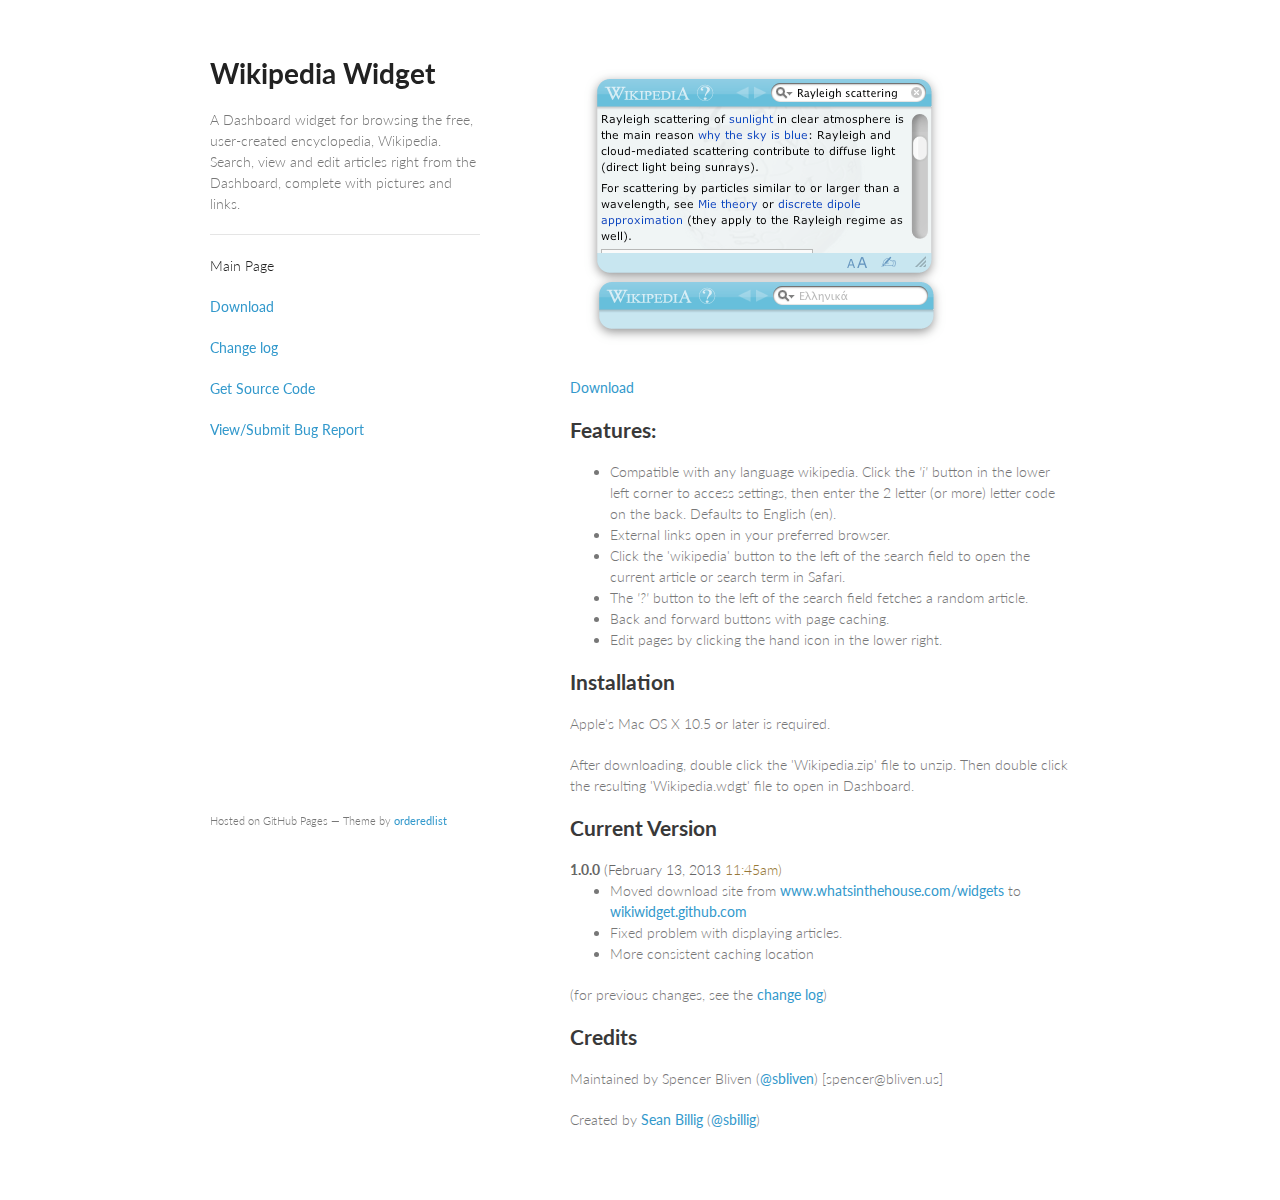
<file: index.html>
<!doctype html>
<html>
  <head>
    <meta charset="utf-8">
    <meta http-equiv="X-UA-Compatible" content="chrome=1">
    <title>Wikipedia Widget</title>

    <link rel="stylesheet" href="stylesheets/styles.css">
    <link rel="stylesheet" href="stylesheets/pygment_trac.css">
    <meta name="viewport" content="width=device-width, initial-scale=1, user-scalable=no">
    <!--[if lt IE 9]>
    <script src="//html5shiv.googlecode.com/svn/trunk/html5.js"></script>
    <![endif]-->
    
    <!-- Google Analytics -->    
    <script type="text/javascript">
      var _gaq = _gaq || [];
      _gaq.push(['_setAccount', 'UA-38435857-1']);
      _gaq.push(['_trackPageview']);
  
      (function() {
        var ga = document.createElement('script'); ga.type = 'text/javascript'; ga.async = true;
        ga.src = ('https:' == document.location.protocol ? 'https://ssl' : 'http://www') + '.google-analytics.com/ga.js';
        var s = document.getElementsByTagName('script')[0]; s.parentNode.insertBefore(ga, s);
      })();
    </script>
  </head>
  <body>
    <div class="wrapper">
      <header>
        <h1>Wikipedia Widget</h1>
        <p>A Dashboard widget for browsing the free, user-created encyclopedia, Wikipedia. Search, view and edit articles right from the Dashboard, complete with pictures and links.</p>
        <hr/>
        <p class="view">Main Page</p>
        <p class="view"><a href="downloads/Wikipedia.zip" onclick="_gaq.push(['_trackEvent', 'Downloads', 'Latest', 'Sidebar']);" >Download</a></p>
        <p class="view"><a href="changelog.html">Change log</a></p>
        <p class="view"><a href="https://github.com/wikiwidget/wikipedia-widget">Get Source Code</a></p>
        <p class="view"><a href="https://github.com/wikiwidget/wikipedia-widget/issues?page=1&state=open">View/Submit Bug Report</a></p>

      </header>
      <section>
        <p><img src="images/screenshot.png" alt="Wikipedia Widget in action"></p>

<p><a href="downloads/Wikipedia.zip" onclick="_gaq.push(['_trackEvent', 'Downloads', 'Latest', 'Main Page']);">Download</a></p>

<h2>Features:</h2>

<ul>
  <li>Compatible with any language wikipedia. Click the <em>'i'</em> button in the lower left corner to access settings, then enter the 2 letter (or more) letter code on the back. Defaults to English (en).</li>
  <li>External links open in your preferred browser.</li>
  <li>Click the 'wikipedia' button to the left of the search field to open the current article or search term in Safari.</li>
  <li>The <em>'?'</em> button to the left of the search field fetches a random article.</li>
  <li>Back and forward buttons with page caching.</li>
  <li>Edit pages by clicking the hand icon in the lower right.</li>
</ul>

<h2>Installation</h2>

<p>Apple's Mac OS X 10.5 or later is required.</p>

<p>After downloading, double click the 'Wikipedia.zip' file to unzip. Then double click the resulting 'Wikipedia.wdgt' file to open in Dashboard.</p>

<h2>Current Version</h2>

<span class='releaseVersion'>1.0.0</span><span class='releaseDate'> (February 13, 2013</span>
<span class='releaseTime'> 11:45am)</span><ul class='releaseBody'>
  <li>Moved download site from <a href="http://www.whatsinthehouse.com/widgets">www.whatsinthehouse.com/widgets</a> to <a href="http://wikiwidget.github.com/">wikiwidget.github.com</a></li>
  <li>Fixed problem with displaying articles.</li>
  <li>More consistent caching location</li>
</ul>

<p>(for previous changes, see the <a href="changelog.html">change log</a>)</p>

<h2>Credits</h2>

<p>Maintained by Spencer Bliven (<a href="https://github.com/sbliven" class="user-mention">@sbliven</a>) [spencer@bliven.us]</p>
<p>Created by <a href="http://www.whatsinthehouse.com">Sean Billig</a> (<a href="https://github.com/sbillig" class="user-mention">@sbillig</a>)</p>

      </section>
      <footer>
        <p><small>Hosted on GitHub Pages &mdash; Theme by <a href="https://github.com/orderedlist">orderedlist</a></small></p>
      </footer>
    </div>
    
    <!-- Mobile browser support -->
    <script src="javascripts/scale.fix.js"></script>

  </body>
</html>
</file>
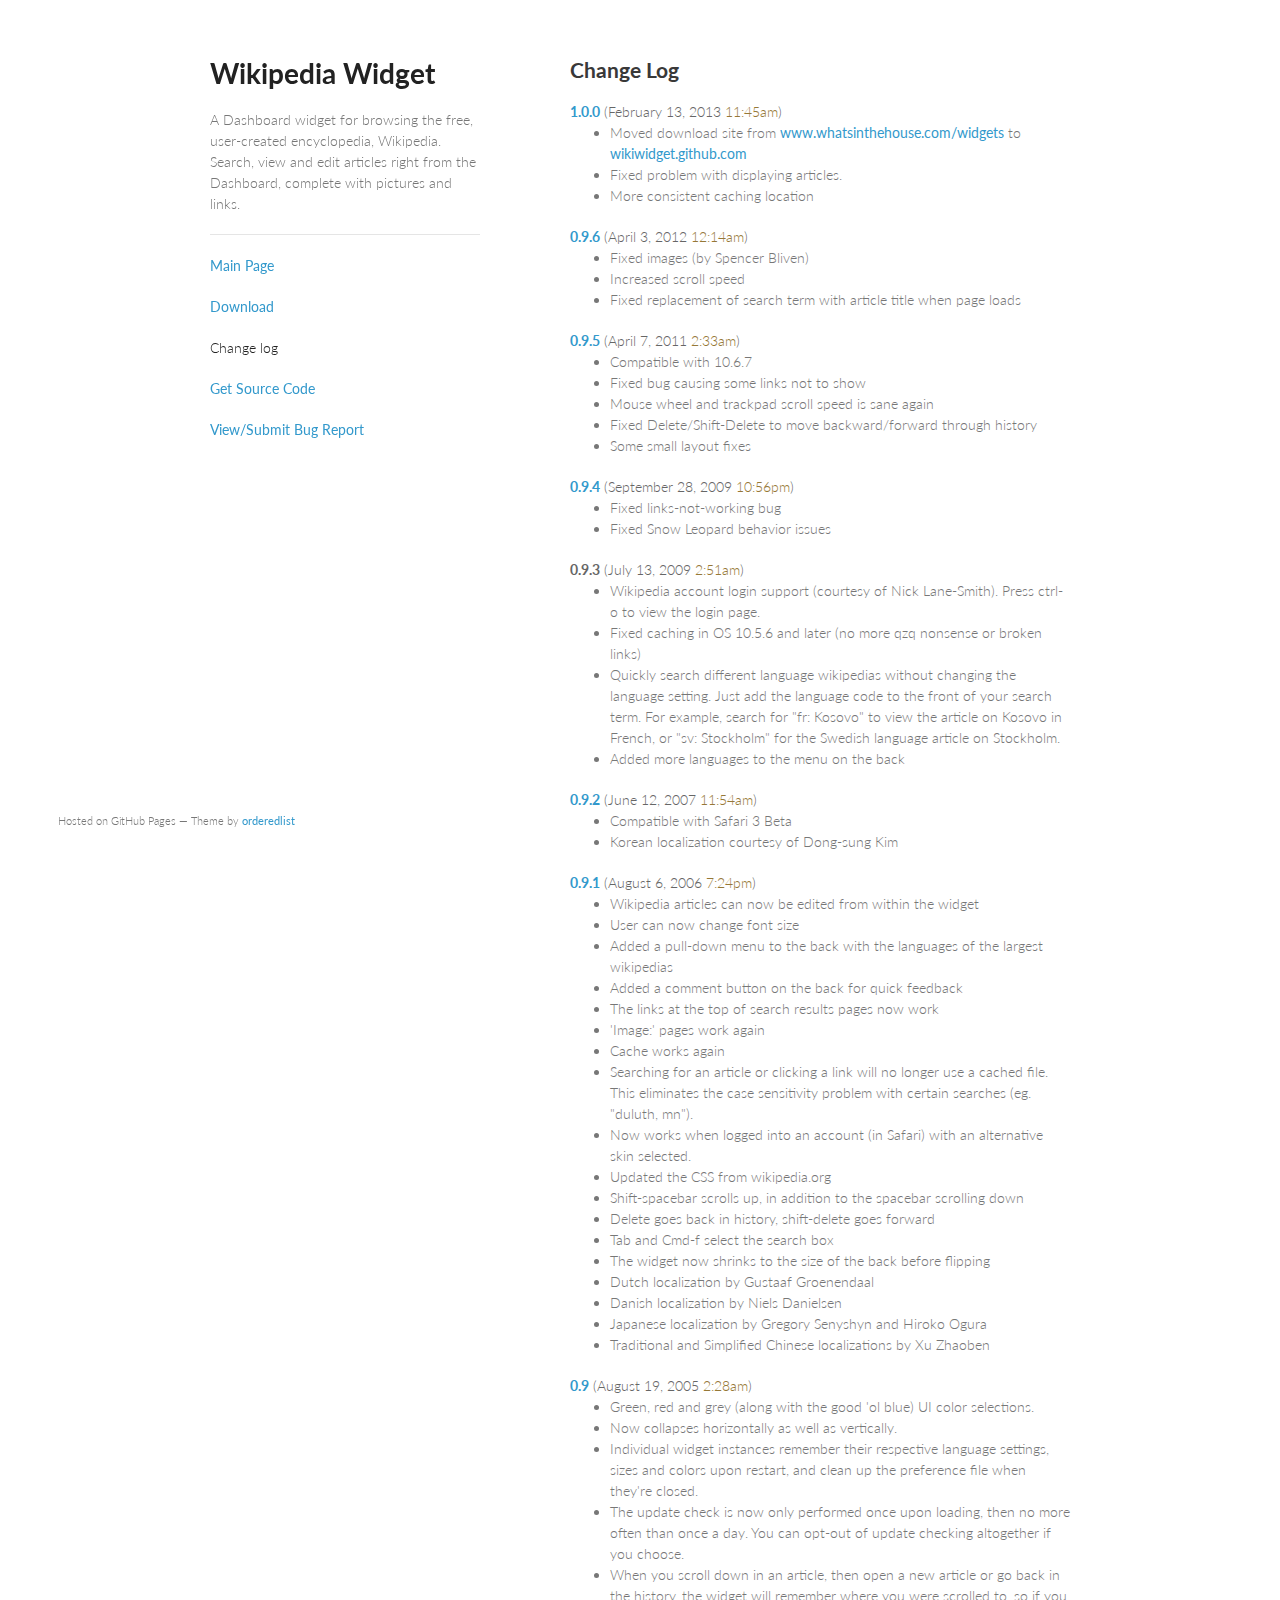
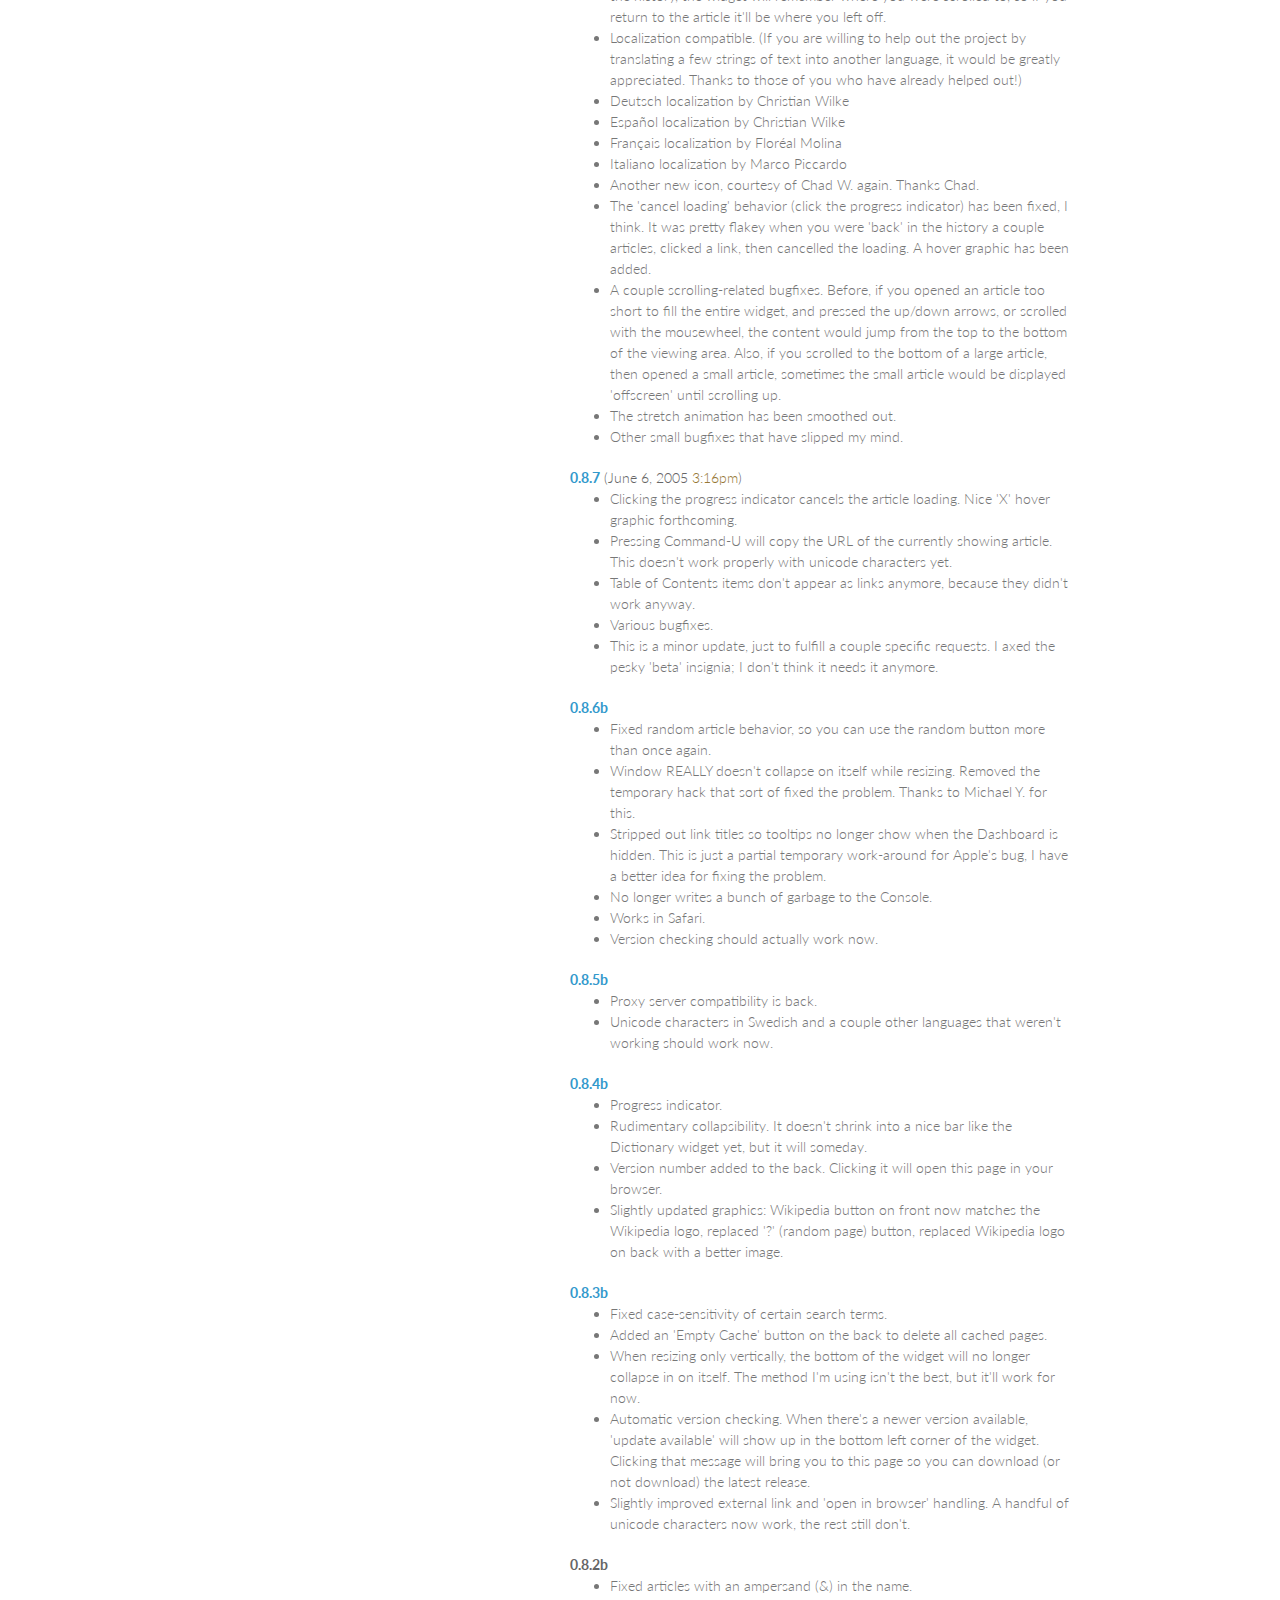
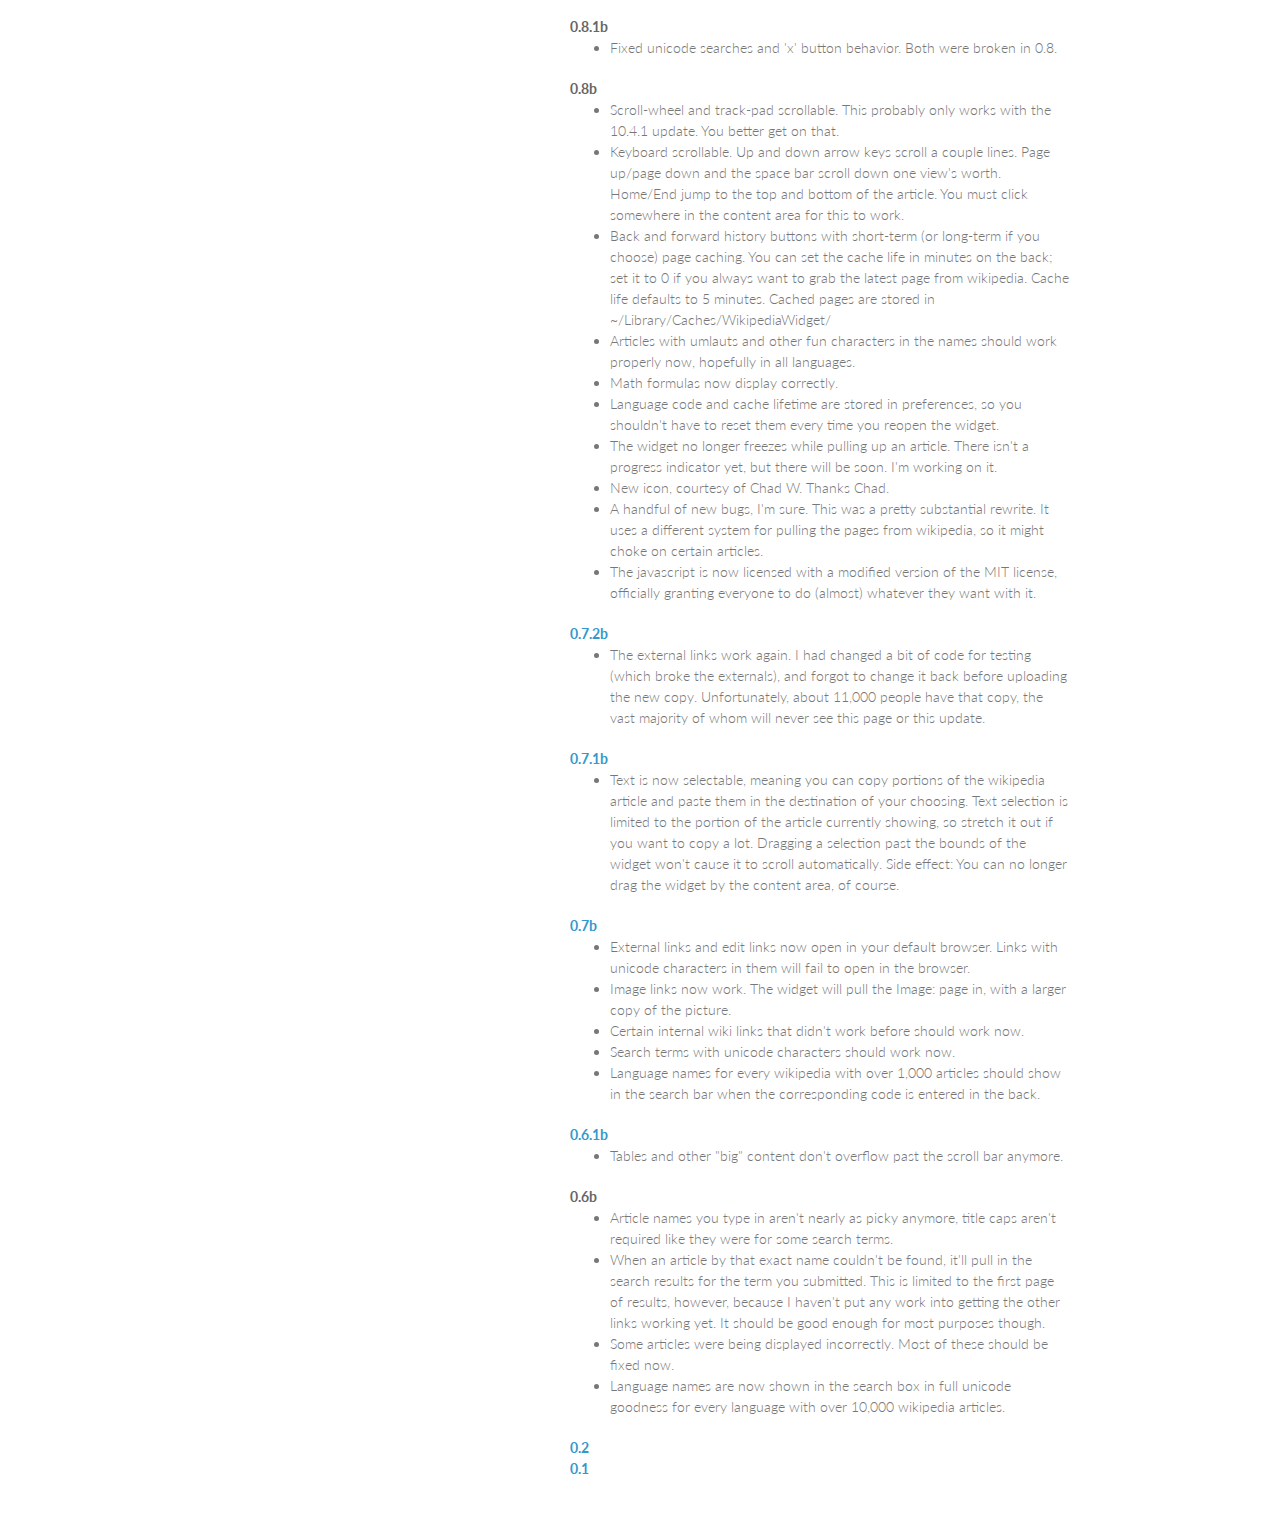
<file: changelog.html>
<!doctype html>
<html>
  <head>
    <meta charset="utf-8">
    <meta http-equiv="X-UA-Compatible" content="chrome=1">
    <title>Wikipedia Widget</title>

    <link rel="stylesheet" href="stylesheets/styles.css">
    <link rel="stylesheet" href="stylesheets/pygment_trac.css">
    <meta name="viewport" content="width=device-width, initial-scale=1, user-scalable=no">
    <!--[if lt IE 9]>
    <script src="//html5shiv.googlecode.com/svn/trunk/html5.js"></script>
    <![endif]-->
    
    <!-- Google Analytics -->    
    <script type="text/javascript">
      var _gaq = _gaq || [];
      _gaq.push(['_setAccount', 'UA-38435857-1']);
      _gaq.push(['_trackPageview']);
  
      (function() {
        var ga = document.createElement('script'); ga.type = 'text/javascript'; ga.async = true;
        ga.src = ('https:' == document.location.protocol ? 'https://ssl' : 'http://www') + '.google-analytics.com/ga.js';
        var s = document.getElementsByTagName('script')[0]; s.parentNode.insertBefore(ga, s);
      })();
    </script>

  </head>
  <body>
    <div class="wrapper">
      <header>
        <h1>Wikipedia Widget</h1>
        <p>A Dashboard widget for browsing the free, user-created encyclopedia, Wikipedia. Search, view and edit articles right from the Dashboard, complete with pictures and links.</p>

        <hr/>
        <p class="view"><a href="index.html">Main Page</a></p>
        <p class="view"><a href="downloads/Wikipedia.zip" onclick="_gaq.push(['_trackEvent', 'Downloads', 'Latest', 'Sidebar']);" >Download</a></p>
        <p class="view">Change log</p>
        <p class="view"><a href="https://github.com/wikiwidget/wikipedia-widget">Get Source Code</a></p>
        <p class="view"><a href="https://github.com/wikiwidget/wikipedia-widget/issues?page=1&state=open">View/Submit Bug Report</a></p>

      </header>
      <section>
        
<h2>Change Log</h2>

<span class='releaseVersion'><a href="downloads/Wikipedia 1.0.0.zip" onclick="_gaq.push(['_trackEvent', 'Downloads', 'v1.0.0', 'Change Log']);">1.0.0</a></span>
<span class='releaseDate'>(February 13, 2013 <span class='releaseTime'>11:45am</span>)</span>

<ul class='releaseBody'>
  <li>Moved download site from <a href="http://www.whatsinthehouse.com/widgets">www.whatsinthehouse.com/widgets</a> to <a href="http://wikiwidget.github.com/">wikiwidget.github.com</a></li>
  <li>Fixed problem with displaying articles.</li>
  <li>More consistent caching location</li>
</ul>

<span class='releaseVersion'><a href="downloads/Wikipedia 0.9.6.zip" onclick="_gaq.push(['_trackEvent', 'Downloads', 'v0.9.6', 'Change Log']);" >0.9.6</a></span>
<span class='releaseDate'>(April  3, 2012 <span class='releaseTime'>12:14am</span>)</span>
<ul class='releaseBody'>
  <li>Fixed images (by Spencer Bliven)</li>
  <li>Increased scroll speed</li>
  <li>Fixed replacement of search term with article title when page loads</li>
</ul>

<span class='releaseVersion'><a href="downloads/Wikipedia 0.9.5.zip" onclick="_gaq.push(['_trackEvent', 'Downloads', 'v0.9.5', 'Change Log']);">0.9.5</a></span>
<span class='releaseDate'>(April  7, 2011 <span class='releaseTime'> 2:33am</span>)</span>
<ul class='releaseBody'>
  <li>Compatible with 10.6.7</li>
  <li>Fixed bug causing some links not to show</li>
  <li>Mouse wheel and trackpad scroll speed is sane again</li>
  <li>Fixed Delete/Shift-Delete to move backward/forward through history</li>
  <li>Some small layout fixes</li>
</ul>

<span class='releaseVersion'><a href="downloads/Wikipedia 0.9.4.zip" onclick="_gaq.push(['_trackEvent', 'Downloads', 'v0.9.4', 'Change Log']);">0.9.4</a></span>
<span class='releaseDate'>(September 28, 2009 <span class='releaseTime'>10:56pm</span>)</span>
<ul class='releaseBody'>
  <li>Fixed links-not-working bug</li>
  <li>Fixed Snow Leopard behavior issues</li>
</ul>

<span class='releaseVersion'>0.9.3</span>
<span class='releaseDate'>(July 13, 2009 <span class='releaseTime'> 2:51am</span>)</span>
<ul class='releaseBody'>
  <li>Wikipedia account login support (courtesy of Nick Lane-Smith).  Press ctrl-o to view the login page.</li>
  <li>Fixed caching in OS 10.5.6 and later (no more qzq nonsense or broken links)</li>
  <li>Quickly search different language wikipedias without changing the language setting.  Just add the language code to the front of your search term.  For example, search for "fr: Kosovo" to view the article on Kosovo in French, or "sv: Stockholm" for the Swedish language article on Stockholm.</li>
  <li>Added more languages to the menu on the back</li>
</ul>

<span class='releaseVersion'><a href="downloads/Wikipedia 0.9.2.zip" onclick="_gaq.push(['_trackEvent', 'Downloads', 'v0.9.2', 'Change Log']);">0.9.2</a></span>
<span class='releaseDate'>(June 12, 2007 <span class='releaseTime'>11:54am</span>)</span>
<ul class='releaseBody'>
  <li>Compatible with Safari 3 Beta</li>
  <li>Korean localization courtesy of Dong-sung Kim</li>
</ul>

<span class='releaseVersion'><a href="downloads/Wikipedia 0.9.1.zip" onclick="_gaq.push(['_trackEvent', 'Downloads', 'v0.9.1', 'Change Log']);">0.9.1</a></span>
<span class='releaseDate'>(August  6, 2006 <span class='releaseTime'> 7:24pm</span>)</span>
<ul class='releaseBody'>
  <li>Wikipedia articles can now be edited from within the widget</li>
  <li>User can now change font size</li>
  <li>Added a pull-down menu to the back with the languages of the largest wikipedias</li>
  <li>Added a comment button on the back for quick feedback</li>

  <li>The links at the top of search results pages now work</li>
  <li>'Image:' pages work again</li>
  <li>Cache works again</li>
  <li>Searching for an article or clicking a link will no longer use a cached file.  This eliminates the case sensitivity problem with certain searches (eg. "duluth, mn").</li>
  <li>Now works when logged into an account (in Safari) with an alternative skin selected.</li>
  <li>Updated the CSS from wikipedia.org</li>

  <li>Shift-spacebar scrolls up, in addition to the spacebar scrolling down</li>
  <li>Delete goes back in history, shift-delete goes forward</li>
  <li>Tab and Cmd-f select the search box</li>

  <li>The widget now shrinks to the size of the back before flipping</li>

  <li>Dutch localization by Gustaaf Groenendaal</li>
  <li>Danish localization by Niels Danielsen</li>
  <li>Japanese localization by Gregory Senyshyn and Hiroko Ogura</li>
  <li>Traditional and Simplified Chinese localizations by Xu Zhaoben</li>
</ul>

<span class='releaseVersion'><a href="downloads/Wikipedia 0.9.zip" onclick="_gaq.push(['_trackEvent', 'Downloads', 'v0.9.0', 'Change Log']);">0.9</a></span>
<span class='releaseDate'>(August 19, 2005 <span class='releaseTime'> 2:28am</span>)</span>
<ul class='releaseBody'>
  <li>Green, red and grey (along with the good 'ol blue) UI color selections.</li>
  <li>Now collapses horizontally as well as vertically.</li>
  <li>Individual widget instances remember their respective language settings, sizes and colors upon restart, and clean up the preference file when they're closed.</li>
  <li>The update check is now only performed once upon loading, then no more often than once a day.  You can opt-out of update checking altogether if you choose.</li>
  <li>When you scroll down in an article, then open a new article or go back in the history, the widget will remember where you were scrolled to, so if you return to the article it'll be where you left off.</li>
  <li>Localization compatible.  (If you are willing to help out the project by translating a few strings of text into another language, it would be greatly appreciated.  Thanks to those of you who have already helped out!)</li>
  <li>Deutsch localization by Christian Wilke</li>
  <li>Español localization by Christian Wilke</li>
  <li>Français localization by Floréal Molina</li>
  <li>Italiano localization by Marco Piccardo</li>
  <li>Another new icon, courtesy of Chad W. again. Thanks Chad.</li>
  <li>The 'cancel loading' behavior (click the progress indicator) has been fixed, I think.  It was pretty flakey when you were 'back' in the history a couple articles, clicked a link, then cancelled the loading.  A hover graphic has been added.</li>
  <li>A couple scrolling-related bugfixes.  Before, if you opened an article too short to fill the entire widget, and pressed the up/down arrows, or scrolled with the mousewheel, the content would jump from the top to the bottom of the viewing area.  Also, if you scrolled to the bottom of a large article, then opened a small article, sometimes the small article would be displayed 'offscreen' until scrolling up.</li>
  <li>The stretch animation has been smoothed out.</li>
  <li>Other small bugfixes that have slipped my mind.</li>
</ul>

<span class='releaseVersion'><a href="downloads/Wikipedia 0.8.7.zip" onclick="_gaq.push(['_trackEvent', 'Downloads', 'v0.8.7', 'Change Log']);">0.8.7</a></span>
<span class='releaseDate'>(June  6, 2005 <span class='releaseTime'> 3:16pm</span>)</span>
<ul class='releaseBody'>
  <li>Clicking the progress indicator cancels the article loading. Nice 'X' hover graphic forthcoming.</li>
  <li>Pressing Command-U will copy the URL of the currently showing article. This doesn't work properly with unicode characters yet.</li>
  <li>Table of Contents items don't appear as links anymore, because they didn't work anyway.</li>
  <li>Various bugfixes.</li>
  <li>This is a minor update, just to fulfill a couple specific requests. I axed the pesky 'beta' insignia; I don't think it needs it anymore.</li>
</ul>

<span class='releaseVersion'><a href="downloads/Wikipedia 0.8.6.zip" onclick="_gaq.push(['_trackEvent', 'Downloads', 'v0.8.6', 'Change Log']);">0.8.6b</a></span>
<ul class='releaseBody'>
  <li>Fixed random article behavior, so you can use the random button more than once again.</li>
  <li>Window REALLY doesn't collapse on itself while resizing. Removed the temporary hack that sort of fixed the problem. Thanks to Michael Y. for this.</li>
  <li>Stripped out link titles so tooltips no longer show when the Dashboard is hidden. This is just a partial temporary work-around for Apple's bug, I have a better idea for fixing the problem.</li>
  <li>No longer writes a bunch of garbage to the Console.</li>
  <li>Works in Safari.</li>
  <li>Version checking should actually work now.</li>
</ul>

<span class='releaseVersion'><a href="downloads/Wikipedia 0.8.5.zip" onclick="_gaq.push(['_trackEvent', 'Downloads', 'v0.8.5', 'Change Log']);">0.8.5b</a></span>
<ul class='releaseBody'>
  <li>Proxy server compatibility is back.</li>
  <li>Unicode characters in Swedish and a couple other languages that weren't working should work now.</li>
</ul>

<span class='releaseVersion'><a href="downloads/Wikipedia 0.8.4.zip" onclick="_gaq.push(['_trackEvent', 'Downloads', 'v0.8.4', 'Change Log']);">0.8.4b</a></span>
<ul class='releaseBody'>
  <li>Progress indicator.</li>
  <li>Rudimentary collapsibility. It doesn't shrink into a nice bar like the Dictionary widget yet, but it will someday.</li>
  <li>Version number added to the back. Clicking it will open this page in your browser.</li>
  <li>Slightly updated graphics: Wikipedia button on front now matches the Wikipedia logo, replaced '?' (random page) button, replaced Wikipedia logo on back with a better image.</li>
</ul>

<span class='releaseVersion'><a href="downloads/Wikipedia 0.8.3.zip" onclick="_gaq.push(['_trackEvent', 'Downloads', 'v0.8.3', 'Change Log']);">0.8.3b</a></span>
<ul class='releaseBody'>
  <li>Fixed case-sensitivity of certain search terms.</li>
  <li>Added an 'Empty Cache' button on the back to delete all cached pages.</li>
  <li>When resizing only vertically, the bottom of the widget will no longer collapse in on itself. The method I'm using isn't the best, but it'll work for now.</li>
  <li>Automatic version checking. When there's a newer version available, 'update available' will show up in the bottom left corner of the widget. Clicking that message will bring you to this page so you can download (or not download) the latest release.</li>
  <li>Slightly improved external link and 'open in browser' handling. A handful of unicode characters now work, the rest still don't.</li>
</ul>

<span class='releaseVersion'>0.8.2b</span>
<ul class='releaseBody'>
  <li>Fixed articles with an ampersand (&) in the name.</li>
</ul>

<span class='releaseVersion'>0.8.1b</span>
<ul class='releaseBody'>
  <li>Fixed unicode searches and 'x' button behavior. Both were broken in 0.8.</li>
</ul>

<span class='releaseVersion'>0.8b</span>
<ul class='releaseBody'>
  <li>Scroll-wheel and track-pad scrollable. This probably only works with the 10.4.1 update. You better get on that.</li>
  <li>Keyboard scrollable. Up and down arrow keys scroll a couple lines. Page up/page down and the space bar scroll down one view's worth. Home/End jump to the top and bottom of the article. You must click somewhere in the content area for this to work.</li>
  <li>Back and forward history buttons with short-term (or long-term if you choose) page caching. You can set the cache life in minutes on the back; set it to 0 if you always want to grab the latest page from wikipedia. Cache life defaults to 5 minutes. Cached pages are stored in ~/Library/Caches/WikipediaWidget/</li>
  <li>Articles with umlauts and other fun characters in the names should work properly now, hopefully in all languages.</li>
  <li>Math formulas now display correctly.</li>
  <li>Language code and cache lifetime are stored in preferences, so you shouldn't have to reset them every time you reopen the widget.</li>
  <li>The widget no longer freezes while pulling up an article. There isn't a progress indicator yet, but there will be soon. I'm working on it.</li>
  <li>New icon, courtesy of Chad W. Thanks Chad.</li>
  <li>A handful of new bugs, I'm sure.  This was a pretty substantial rewrite. It uses a different system for pulling the pages from wikipedia, so it might choke on certain articles.</li>
  <li>The javascript is now licensed with a modified version of the MIT license, officially granting everyone to do (almost) whatever they want with it.</li>
</ul>

<span class='releaseVersion'><a href="downloads/Wikipedia 0.7.2.zip" onclick="_gaq.push(['_trackEvent', 'Downloads', 'v0.7.2', 'Change Log']);">0.7.2b</a></span>
<ul class='releaseBody'>
  <li>The external links work again. I had changed a bit of code for testing (which broke the externals), and forgot to change it back before uploading the new copy. Unfortunately, about 11,000 people have that copy, the vast majority of whom will never see this page or this update.</li>
</ul>

<span class='releaseVersion'><a href="downloads/Wikipedia 0.7.1.zip" onclick="_gaq.push(['_trackEvent', 'Downloads', 'v0.7.1', 'Change Log']);">0.7.1b</a></span>
<ul class='releaseBody'>
  <li>Text is now selectable, meaning you can copy portions of the wikipedia article and paste them in the destination of your choosing. Text selection is limited to the portion of the article currently showing, so stretch it out if you want to copy a lot. Dragging a selection past the bounds of the widget won't cause it to scroll automatically. Side effect: You can no longer drag the widget by the content area, of course.</li>
</ul>

<span class='releaseVersion'><a href="downloads/Wikipedia 0.7.zip" onclick="_gaq.push(['_trackEvent', 'Downloads', 'v0.7.0', 'Change Log']);">0.7b</a></span>
<ul class='releaseBody'>
  <li>External links and edit links now open in your default browser. Links with unicode characters in them will fail to open in the browser.</li>
  <li>Image links now work. The widget will pull the Image: page in, with a larger copy of the picture.</li>
  <li>Certain internal wiki links that didn't work before should work now.</li>
  <li>Search terms with unicode characters should work now.</li>
  <li>Language names for every wikipedia with over 1,000 articles should show in the search bar when the corresponding code is entered in the back.</li>
</ul>

<span class='releaseVersion'><a href="downloads/Wikipedia 0.6.1.zip" onclick="_gaq.push(['_trackEvent', 'Downloads', 'v0.6.1', 'Change Log']);">0.6.1b</a></span>
<ul class='releaseBody'>
  <li>Tables and other "big" content don't overflow past the scroll bar anymore.</li>
</ul>

<span class='releaseVersion'>0.6b</span>
<ul class='releaseBody'>
  <li>Article names you type in aren't nearly as picky anymore, title caps aren't required like they were for some search terms.</li>
  <li>When an article by that exact name couldn't be found, it'll pull in the search results for the term you submitted. This is limited to the first page of results, however, because I haven't put any work into getting the other links working yet. It should be good enough for most purposes though.</li>
  <li>Some articles were being displayed incorrectly. Most of these should be fixed now.</li>
  <li>Language names are now shown in the search box in full unicode goodness for every language with over 10,000 wikipedia articles.</li>
</ul>

<span class='releaseVersion'><a href="downloads/Wikipedia 0.2.zip" onclick="_gaq.push(['_trackEvent', 'Downloads', 'v0.2', 'Change Log']);">0.2</a></span><br/>

<span class='releaseVersion'><a href="downloads/Wikipedia 0.1.zip" onclick="_gaq.push(['_trackEvent', 'Downloads', 'v0.1', 'Change Log']);">0.1</a></span>

</div>

      </section>
      <footer>
        <p><small>Hosted on GitHub Pages &mdash; Theme by <a href="https://github.com/orderedlist">orderedlist</a></small></p>
      </footer>
    </div>
    
    <!-- Mobile browser support -->
    <script src="javascripts/scale.fix.js"></script>

  </body>
</html>
</file>
<file: stylesheets/styles.css>
@import url(https://fonts.googleapis.com/css?family=Lato:300italic,700italic,300,700);

body {
  padding:50px;
  font:14px/1.5 Lato, "Helvetica Neue", Helvetica, Arial, sans-serif;
  color:#777;
  font-weight:300;
}

h1, h2, h3, h4, h5, h6 {
  color:#222;
  margin:0 0 20px;
}

p, ul, ol, table, pre, dl {
  margin:0 0 20px;
}

h1, h2, h3 {
  line-height:1.1;
}

h1 {
  font-size:28px;
}

h2 {
  color:#393939;
}

h3, h4, h5, h6 {
  color:#494949;
}

a {
  color:#39c;
  font-weight:400;
  text-decoration:none;
}

a small {
  font-size:11px;
  color:#777;
  margin-top:-0.6em;
  display:block;
}

.wrapper {
  width:860px;
  margin:0 auto;
}

blockquote {
  border-left:1px solid #e5e5e5;
  margin:0;
  padding:0 0 0 20px;
  font-style:italic;
}

code, pre {
  font-family:Monaco, Bitstream Vera Sans Mono, Lucida Console, Terminal;
  color:#333;
  font-size:12px;
}

pre {
  padding:8px 15px;
  background: #f8f8f8;  
  border-radius:5px;
  border:1px solid #e5e5e5;
  overflow-x: auto;
}

table {
  width:100%;
  border-collapse:collapse;
}

th, td {
  text-align:left;
  padding:5px 10px;
  border-bottom:1px solid #e5e5e5;
}

dt {
  color:#444;
  font-weight:700;
}

th {
  color:#444;
}

img {
  max-width:100%;
}

header {
  width:270px;
  float:left;
  position:fixed;
}

header ul {
  list-style:none;
  height:40px;
  
  padding:0;
  
  background: #eee;
  background: -moz-linear-gradient(top, #f8f8f8 0%, #dddddd 100%);
  background: -webkit-gradient(linear, left top, left bottom, color-stop(0%,#f8f8f8), color-stop(100%,#dddddd));
  background: -webkit-linear-gradient(top, #f8f8f8 0%,#dddddd 100%);
  background: -o-linear-gradient(top, #f8f8f8 0%,#dddddd 100%);
  background: -ms-linear-gradient(top, #f8f8f8 0%,#dddddd 100%);
  background: linear-gradient(top, #f8f8f8 0%,#dddddd 100%);
  
  border-radius:5px;
  border:1px solid #d2d2d2;
  box-shadow:inset #fff 0 1px 0, inset rgba(0,0,0,0.03) 0 -1px 0;
  width:270px;
}

header li {
  width:89px;
  float:left;
  border-right:1px solid #d2d2d2;
  height:40px;
}

header ul a {
  line-height:1;
  font-size:11px;
  color:#999;
  display:block;
  text-align:center;
  padding-top:6px;
  height:40px;
}

p.view {
  color:#222;
}

strong {
  color:#222;
  font-weight:700;
}

header ul li + li {
  width:88px;
  border-left:1px solid #fff;
}

header ul li + li + li {
  border-right:none;
  width:89px;
}

header ul a strong {
  font-size:14px;
  display:block;
  color:#222;
}

section {
  width:500px;
  float:right;
  padding-bottom:50px;
}

small {
  font-size:11px;
}

hr {
  border:0;
  background:#e5e5e5;
  height:1px;
  margin:0 0 20px;
}

footer {
  width:270px;
  float:left;
  position:fixed;
  bottom:50px;
}

.releaseVersion {
    font-weight: bold;
    color: #666;
}
.releaseVersion a {
  font-weight:bold;
}
.releaseDate {
    color: #666;
}
.releaseTime {
    color: #967836;
}
.releaseBody p {
}


@media print, screen and (max-width: 960px) {
  
  div.wrapper {
    width:auto;
    margin:0;
  }
  
  header, section, footer {
    float:none;
    position:static;
    width:auto;
  }
  
  header {
    padding-right:320px;
  }
  
  section {
    border:1px solid #e5e5e5;
    border-width:1px 0;
    padding:20px 0;
    margin:0 0 20px;
  }
  
  header a small {
    display:inline;
  }
  
  header ul {
    position:absolute;
    right:50px;
    top:52px;
  }
}

@media print, screen and (max-width: 720px) {
  body {
    word-wrap:break-word;
  }
  
  header {
    padding:0;
  }
  
  header ul, header p.view {
    position:static;
  }
  
  pre, code {
    word-wrap:normal;
  }
}

@media print, screen and (max-width: 480px) {
  body {
    padding:15px;
  }
  
  header ul {
    display:none;
  }
}

@media print {
  body {
    padding:0.4in;
    font-size:12pt;
    color:#444;
  }
}
</file>
<file: stylesheets/pygment_trac.css>
.highlight  { background: #ffffff; }
.highlight .c { color: #999988; font-style: italic } /* Comment */
.highlight .err { color: #a61717; background-color: #e3d2d2 } /* Error */
.highlight .k { font-weight: bold } /* Keyword */
.highlight .o { font-weight: bold } /* Operator */
.highlight .cm { color: #999988; font-style: italic } /* Comment.Multiline */
.highlight .cp { color: #999999; font-weight: bold } /* Comment.Preproc */
.highlight .c1 { color: #999988; font-style: italic } /* Comment.Single */
.highlight .cs { color: #999999; font-weight: bold; font-style: italic } /* Comment.Special */
.highlight .gd { color: #000000; background-color: #ffdddd } /* Generic.Deleted */
.highlight .gd .x { color: #000000; background-color: #ffaaaa } /* Generic.Deleted.Specific */
.highlight .ge { font-style: italic } /* Generic.Emph */
.highlight .gr { color: #aa0000 } /* Generic.Error */
.highlight .gh { color: #999999 } /* Generic.Heading */
.highlight .gi { color: #000000; background-color: #ddffdd } /* Generic.Inserted */
.highlight .gi .x { color: #000000; background-color: #aaffaa } /* Generic.Inserted.Specific */
.highlight .go { color: #888888 } /* Generic.Output */
.highlight .gp { color: #555555 } /* Generic.Prompt */
.highlight .gs { font-weight: bold } /* Generic.Strong */
.highlight .gu { color: #800080; font-weight: bold; } /* Generic.Subheading */
.highlight .gt { color: #aa0000 } /* Generic.Traceback */
.highlight .kc { font-weight: bold } /* Keyword.Constant */
.highlight .kd { font-weight: bold } /* Keyword.Declaration */
.highlight .kn { font-weight: bold } /* Keyword.Namespace */
.highlight .kp { font-weight: bold } /* Keyword.Pseudo */
.highlight .kr { font-weight: bold } /* Keyword.Reserved */
.highlight .kt { color: #445588; font-weight: bold } /* Keyword.Type */
.highlight .m { color: #009999 } /* Literal.Number */
.highlight .s { color: #d14 } /* Literal.String */
.highlight .na { color: #008080 } /* Name.Attribute */
.highlight .nb { color: #0086B3 } /* Name.Builtin */
.highlight .nc { color: #445588; font-weight: bold } /* Name.Class */
.highlight .no { color: #008080 } /* Name.Constant */
.highlight .ni { color: #800080 } /* Name.Entity */
.highlight .ne { color: #990000; font-weight: bold } /* Name.Exception */
.highlight .nf { color: #990000; font-weight: bold } /* Name.Function */
.highlight .nn { color: #555555 } /* Name.Namespace */
.highlight .nt { color: #000080 } /* Name.Tag */
.highlight .nv { color: #008080 } /* Name.Variable */
.highlight .ow { font-weight: bold } /* Operator.Word */
.highlight .w { color: #bbbbbb } /* Text.Whitespace */
.highlight .mf { color: #009999 } /* Literal.Number.Float */
.highlight .mh { color: #009999 } /* Literal.Number.Hex */
.highlight .mi { color: #009999 } /* Literal.Number.Integer */
.highlight .mo { color: #009999 } /* Literal.Number.Oct */
.highlight .sb { color: #d14 } /* Literal.String.Backtick */
.highlight .sc { color: #d14 } /* Literal.String.Char */
.highlight .sd { color: #d14 } /* Literal.String.Doc */
.highlight .s2 { color: #d14 } /* Literal.String.Double */
.highlight .se { color: #d14 } /* Literal.String.Escape */
.highlight .sh { color: #d14 } /* Literal.String.Heredoc */
.highlight .si { color: #d14 } /* Literal.String.Interpol */
.highlight .sx { color: #d14 } /* Literal.String.Other */
.highlight .sr { color: #009926 } /* Literal.String.Regex */
.highlight .s1 { color: #d14 } /* Literal.String.Single */
.highlight .ss { color: #990073 } /* Literal.String.Symbol */
.highlight .bp { color: #999999 } /* Name.Builtin.Pseudo */
.highlight .vc { color: #008080 } /* Name.Variable.Class */
.highlight .vg { color: #008080 } /* Name.Variable.Global */
.highlight .vi { color: #008080 } /* Name.Variable.Instance */
.highlight .il { color: #009999 } /* Literal.Number.Integer.Long */

.type-csharp .highlight .k { color: #0000FF }
.type-csharp .highlight .kt { color: #0000FF }
.type-csharp .highlight .nf { color: #000000; font-weight: normal }
.type-csharp .highlight .nc { color: #2B91AF }
.type-csharp .highlight .nn { color: #000000 }
.type-csharp .highlight .s { color: #A31515 }
.type-csharp .highlight .sc { color: #A31515 }
</file>
